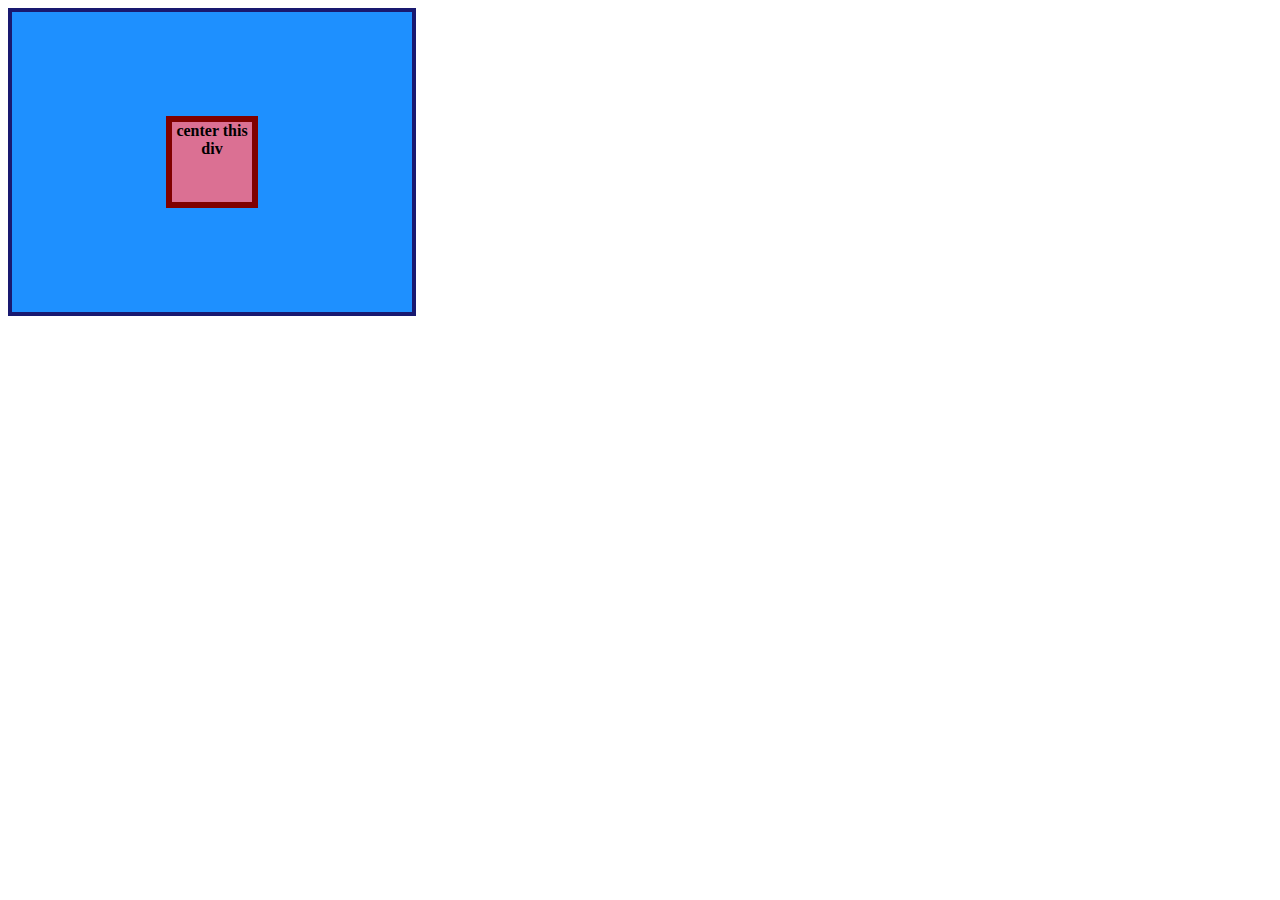
<file: flex/01-flex-center/index.html>
<!DOCTYPE html>

<html lang="en">

  <head>
    <meta charset="UTF-8">
    <meta http-equiv="X-UA-Compatible" content="IE=edge">
    <meta name="viewport" content="width=device-width, initial-scale=1.0">
    <title>CENTER THIS DIV</title>
    <link rel="stylesheet" href="style.css">
  </head>
  
  <body>
    <div class="container">
      <div class="box">center this div</div>
    </div>
  </body>

</html>
</file>
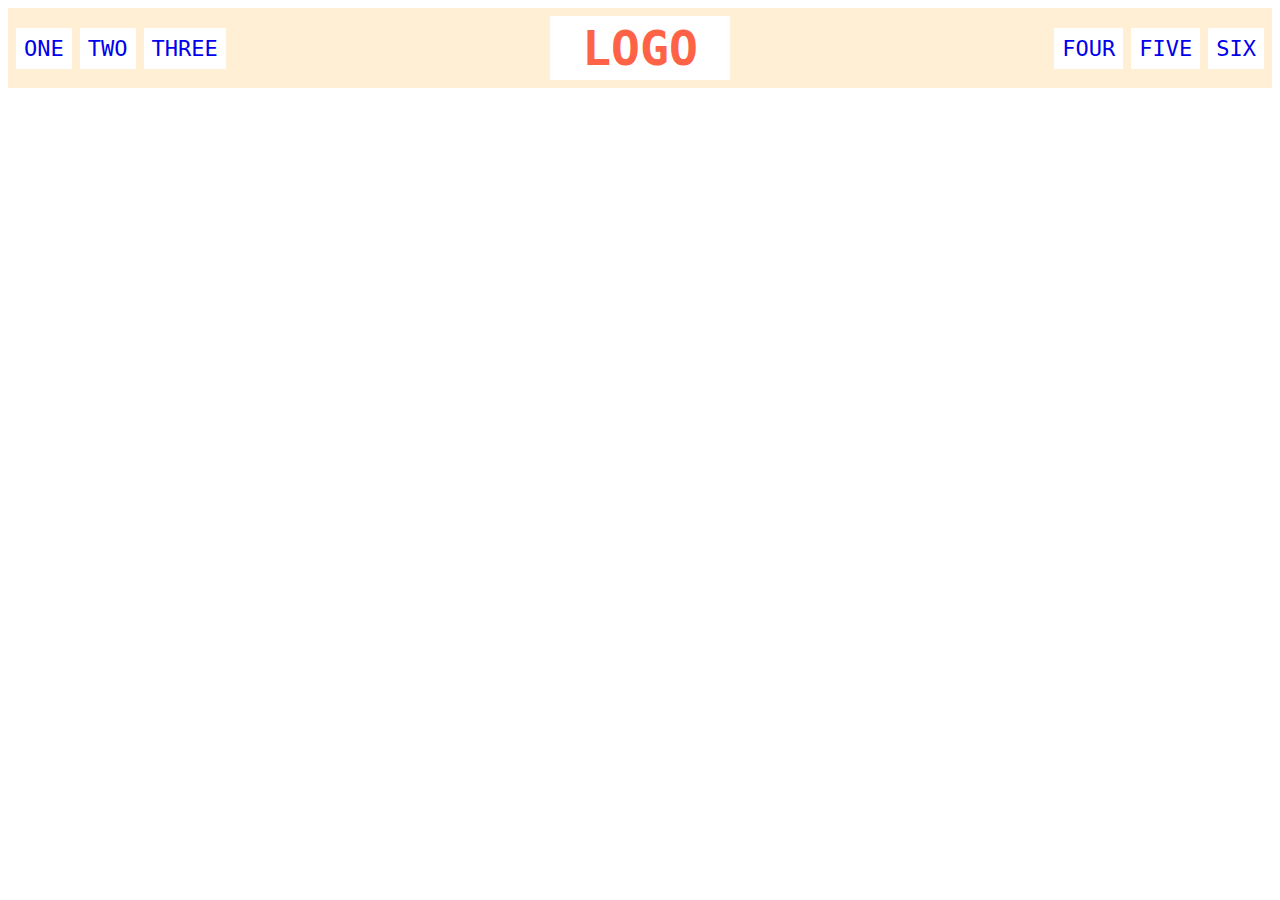
<file: flex/02-flex-header/index.html>
<!DOCTYPE html>

<html lang="en">
  
  <head>
    <meta charset="UTF-8">
    <meta http-equiv="X-UA-Compatible" content="IE=edge">
    <meta name="viewport" content="width=device-width, initial-scale=1.0">
    <title>Flex Header</title>
    <link rel="stylesheet" href="style.css">
  </head>

  <body>
    <div class="header">
      <div class="left-links">
        <ul>
          <li><a href="#">ONE</a></li>
          <li><a href="#">TWO</a></li>
          <li><a href="#">THREE</a></li>
        </ul>
      </div>
      <div class="logo">LOGO</div>
      <div class="right-links">
        <ul>
          <li><a href="#">FOUR</a></li>
          <li><a href="#">FIVE</a></li>
          <li><a href="#">SIX</a></li>
        </ul>
      </div>
    </div>
  </body>

</html>
</file>
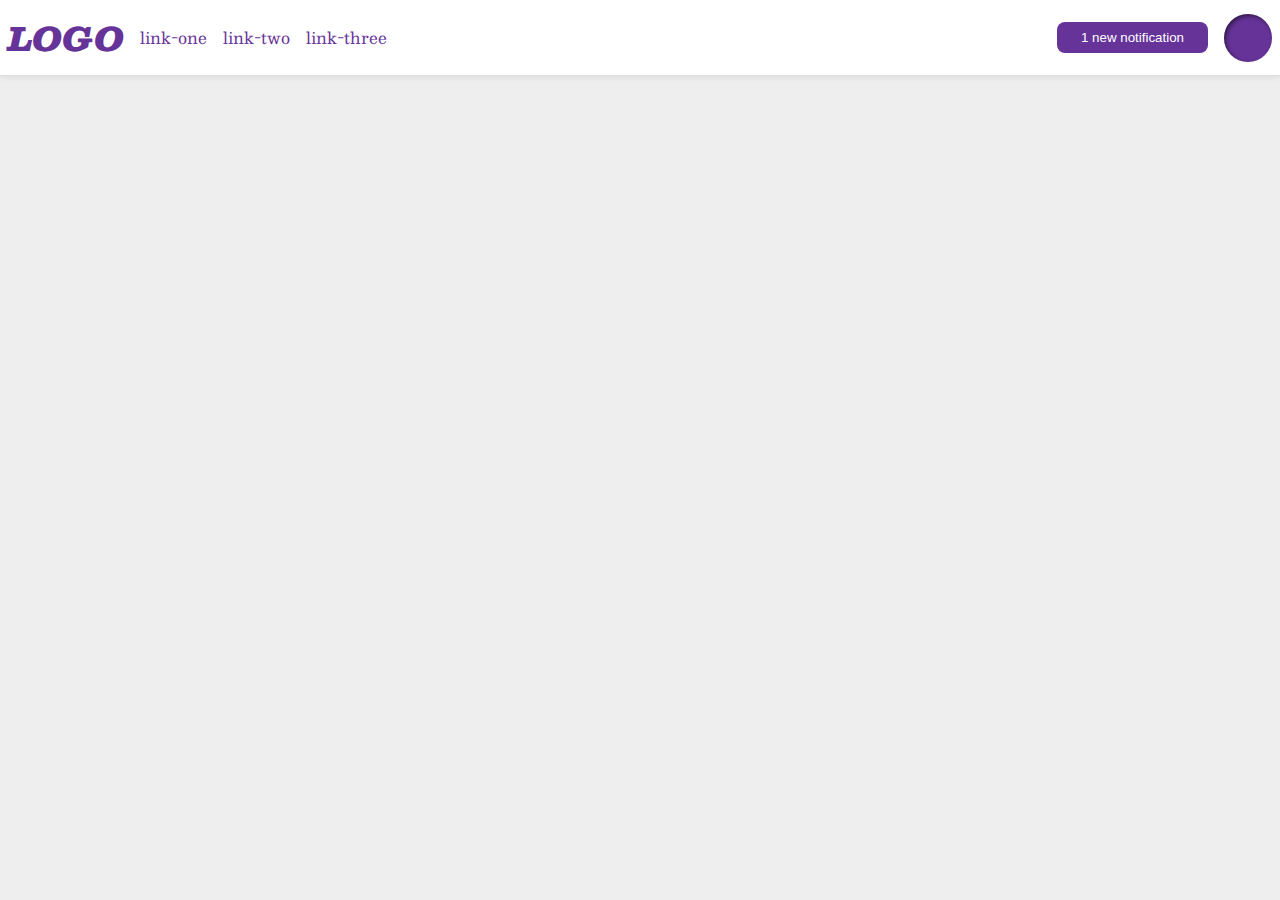
<file: flex/03-flex-header-2/index.html>
<!DOCTYPE html>

<html lang="en">

  <head>
    <meta charset="UTF-8">
    <meta http-equiv="X-UA-Compatible" content="IE=edge">
    <meta name="viewport" content="width=device-width, initial-scale=1.0">
    <title>Flex Header 2</title>
    <link rel="stylesheet" href="style.css">
  </head>

  <body>

    <div class="header">
      <div class="container-left">
        <div class="logo">
          LOGO
        </div>
        <ul class="links">
          <li><a href="google.com">link-one</a></li>
          <li><a href="google.com">link-two</a></li>
          <li><a href="google.com">link-three</a></li>
        </ul>
    </div>
    <div class="container-right">
      <button class="notifications">
        1 new notification
      </button>
      <div class="profile-image"></div>
    </div>
    </div>

  </body>

</html>
</file>
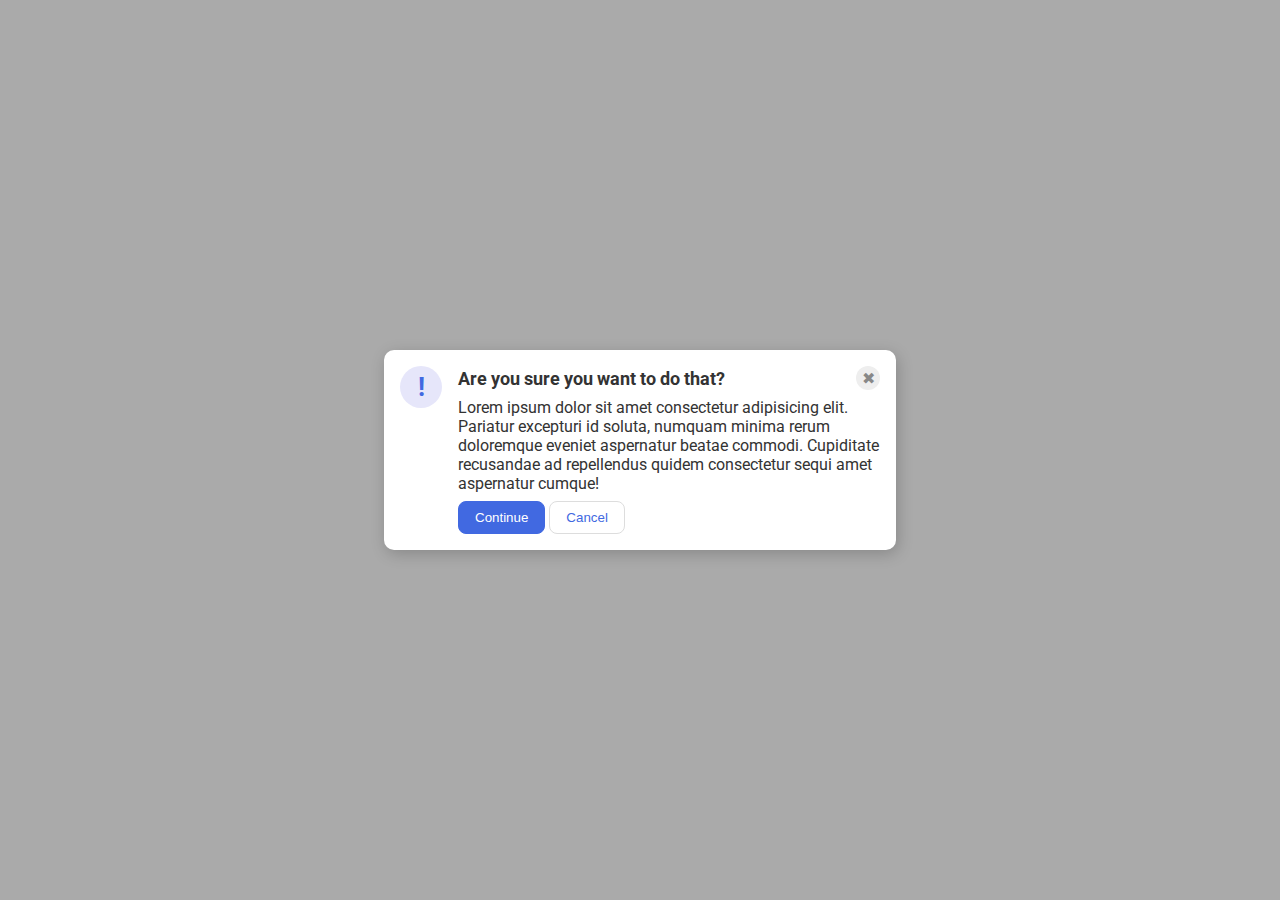
<file: flex/05-flex-modal/index.html>
<!DOCTYPE html>

<html lang="en">

  <head>
    <meta charset="UTF-8">
    <meta http-equiv="X-UA-Compatible" content="IE=edge">
    <meta name="viewport" content="width=device-width, initial-scale=1.0">
    <link rel="stylesheet" href="style.css">
    <title>Modal</title>
  </head>

  <body>
    <div class="modal">

      <div class="icon">!</div>

      <div class="container">
        <div class="top">
          <div class="header">Are you sure you want to do that?</div>
          <div class="close-button">✖</div>
        </div>
        <div class="text">Lorem ipsum dolor sit amet consectetur adipisicing elit. Pariatur excepturi id soluta, numquam minima rerum doloremque eveniet aspernatur beatae commodi. Cupiditate recusandae ad repellendus quidem consectetur sequi amet aspernatur cumque!</div>
        <div class="bottom">
          <button class="continue">Continue</button>
          <button class="cancel">Cancel</button>
        </div> 
      </div>

    </div>
  </body>

</html>
</file>
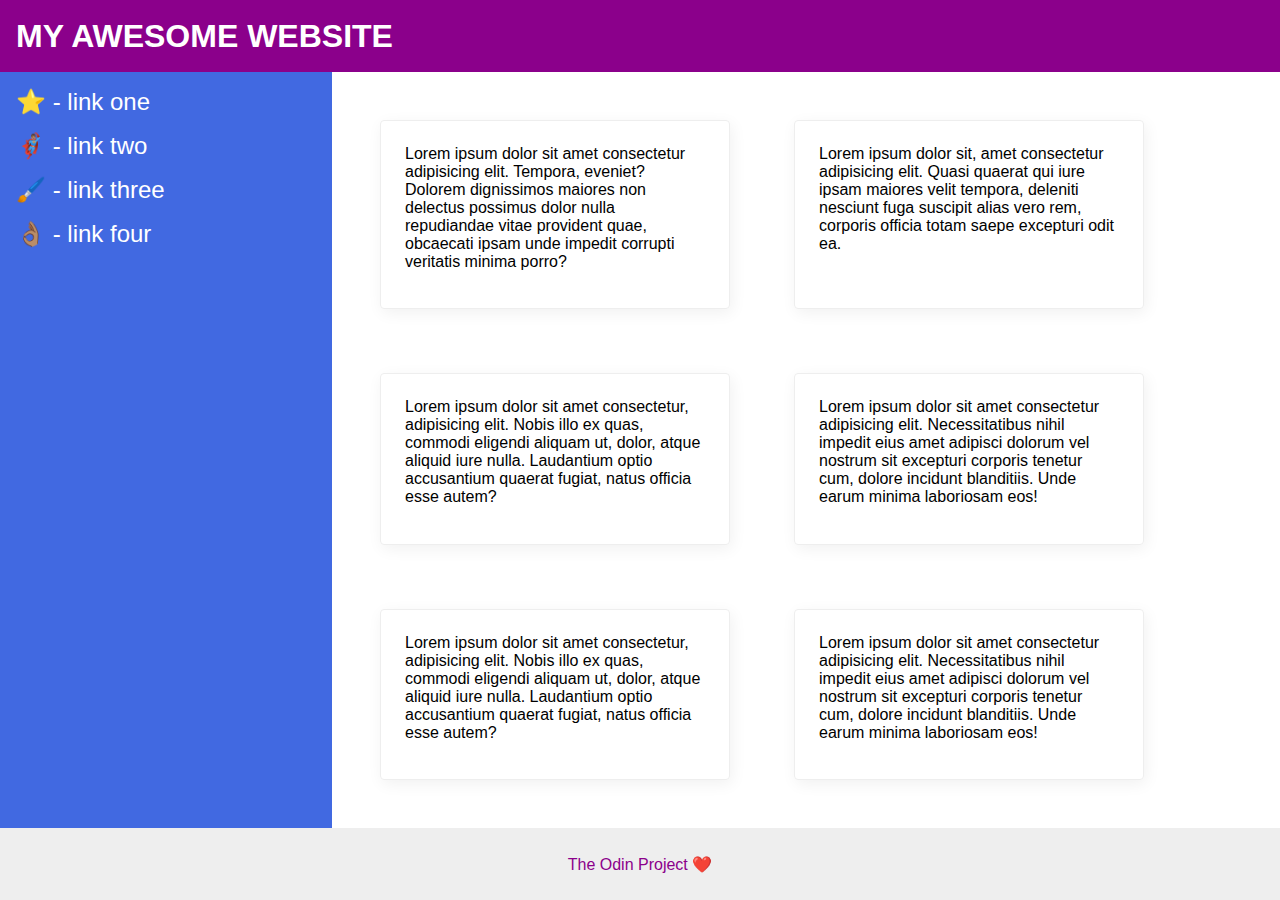
<file: flex/07-flex-layout-2/index.html>
<!DOCTYPE html>
<html lang="en">
  <head>
    <meta charset="UTF-8">
    <meta http-equiv="X-UA-Compatible" content="IE=edge">
    <meta name="viewport" content="width=device-width, initial-scale=1.0">
    <title>The Holy Grail</title>
    <link rel="stylesheet" href="style.css">
  </head>
  <body>
    
    <div class="header">
      MY AWESOME WEBSITE
    </div>
    
    <div class="content">

      <div class="sidebar">
        <ul>
          <li><a href="#">⭐ - link one</a></li>
          <li><a href="#">🦸🏽‍♂️ - link two</a></li>
          <li><a href="#">🖌️ - link three</a></li>
          <li><a href="#">👌🏽 - link four</a></li>
        </ul>
      </div>

      <div class="main">
        <div class="card">Lorem ipsum dolor sit amet consectetur adipisicing elit. Tempora, eveniet? Dolorem dignissimos maiores non delectus possimus dolor nulla repudiandae vitae provident quae, obcaecati ipsam unde impedit corrupti veritatis minima porro?</div>
        <div class="card">Lorem ipsum dolor sit, amet consectetur adipisicing elit. Quasi quaerat qui iure ipsam maiores velit tempora, deleniti nesciunt fuga suscipit alias vero rem, corporis officia totam saepe excepturi odit ea.</div>
        <div class="card">Lorem ipsum dolor sit amet consectetur, adipisicing elit. Nobis illo ex quas, commodi eligendi aliquam ut, dolor, atque aliquid iure nulla. Laudantium optio accusantium quaerat fugiat, natus officia esse autem?</div>
        <div class="card">Lorem ipsum dolor sit amet consectetur adipisicing elit. Necessitatibus nihil impedit eius amet adipisci dolorum vel nostrum sit excepturi corporis tenetur cum, dolore incidunt blanditiis. Unde earum minima laboriosam eos!</div>
        <div class="card">Lorem ipsum dolor sit amet consectetur, adipisicing elit. Nobis illo ex quas, commodi eligendi aliquam ut, dolor, atque aliquid iure nulla. Laudantium optio accusantium quaerat fugiat, natus officia esse autem?</div>
        <div class="card">Lorem ipsum dolor sit amet consectetur adipisicing elit. Necessitatibus nihil impedit eius amet adipisci dolorum vel nostrum sit excepturi corporis tenetur cum, dolore incidunt blanditiis. Unde earum minima laboriosam eos!</div>
      </div>

    </div>

    <div class="footer">
      The Odin Project ❤️
    </div>
  </body>
</html>
</file>
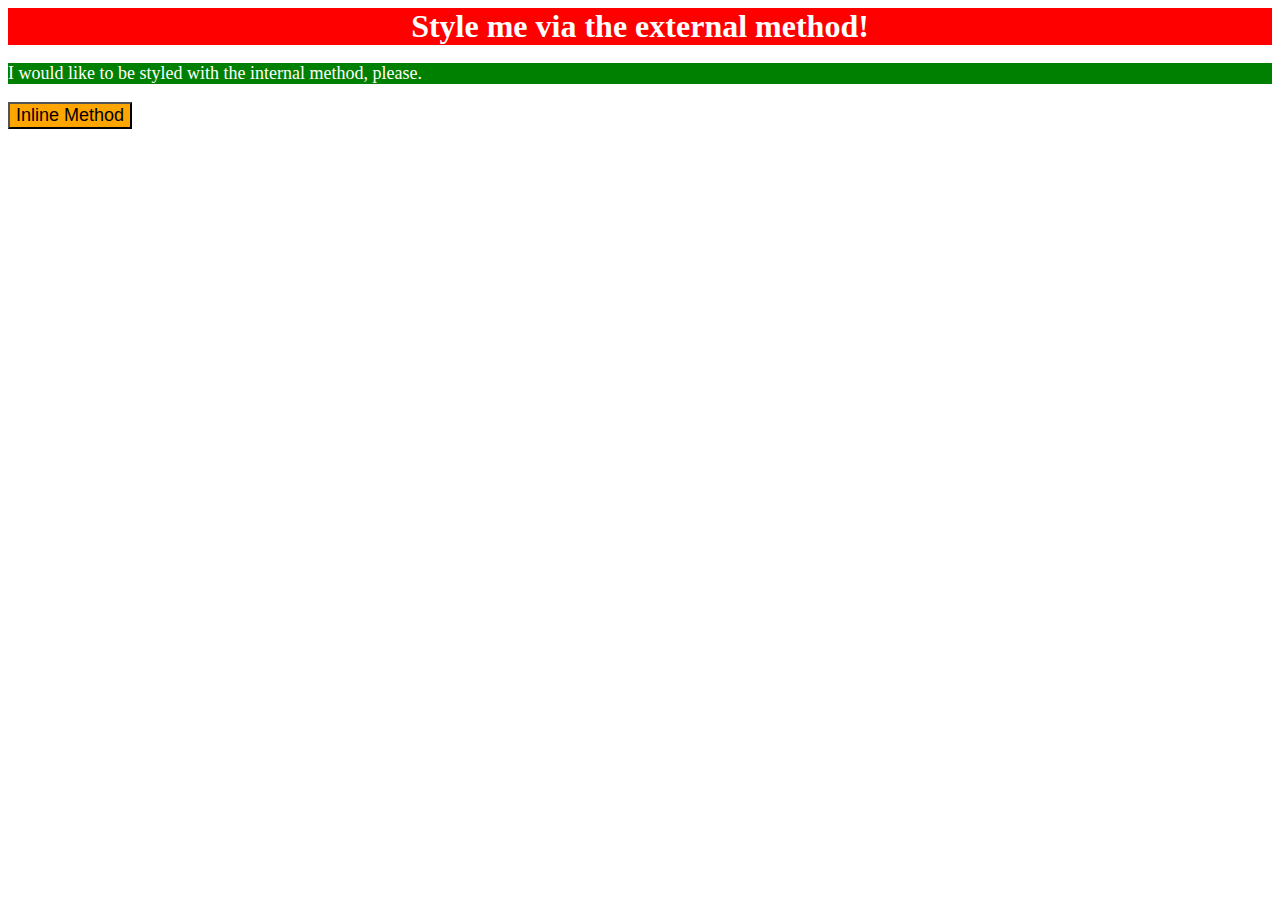
<file: foundations/01-css-methods/index.html>
<!DOCTYPE html>

<html lang="en">

  <head>
    <meta charset="UTF-8">
    <meta http-equiv="X-UA-Compatible" content="IE=edge">
    <meta name="viewport" content="width=device-width, initial-scale=1.0">
    <title>Methods for Adding CSS</title>
    <link rel="stylesheet" href="./styles.css">
    <style>

      p{
            background-color: green;
            color: white;
            font-size: 18px;
      }

    </style>
  </head>

  <body>
    <div>Style me via the external method!</div>
    <p>I would like to be styled with the internal method, please.</p>
    <button style="background-color: orange; font-size: 18px;">Inline Method</button>
  </body>

</html>
</file>
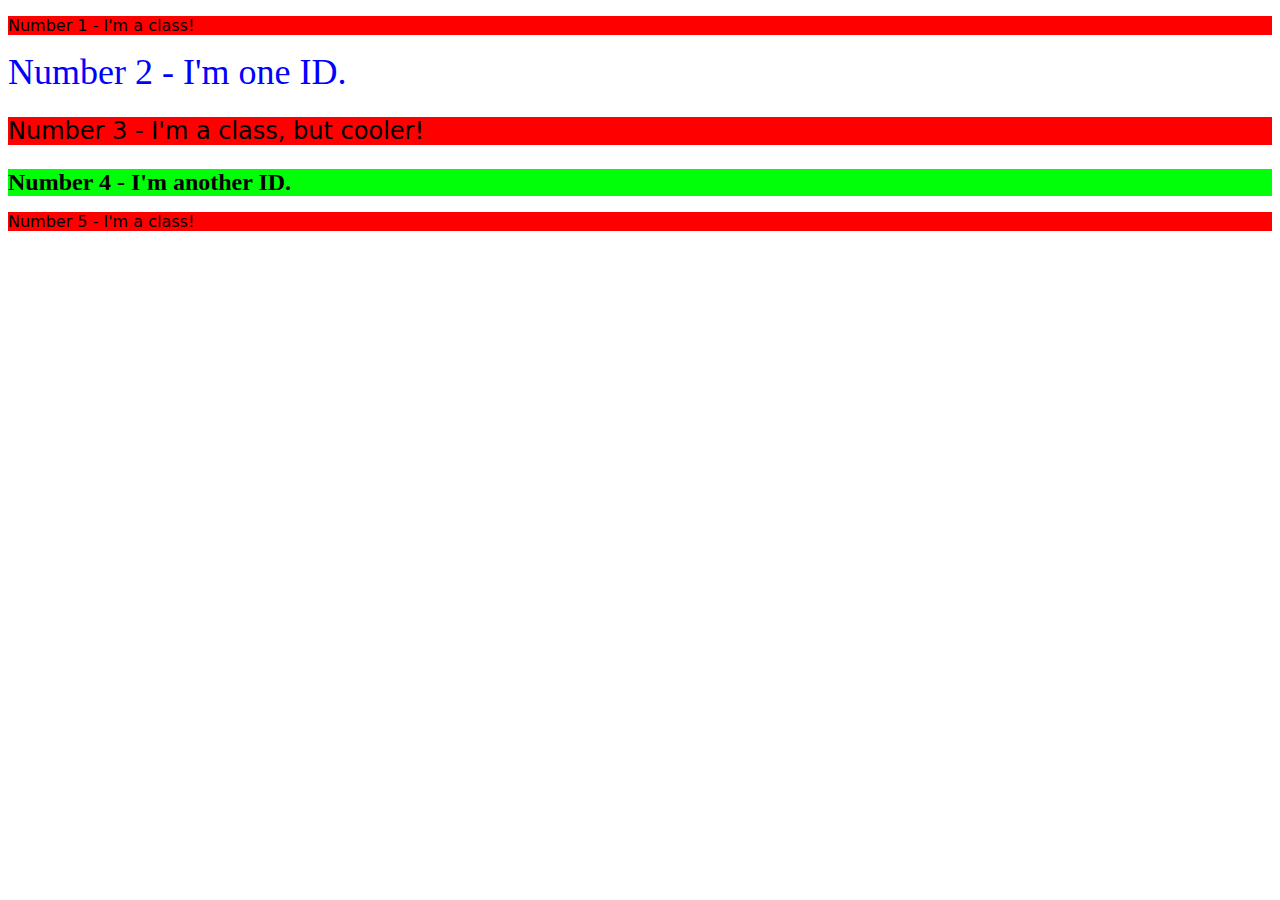
<file: foundations/02-class-id-selectors/index.html>
<!DOCTYPE html>

<html lang="en">

  <head>
    <meta charset="UTF-8">
    <meta http-equiv="X-UA-Compatible" content="IE=edge">
    <meta name="viewport" content="width=device-width, initial-scale=1.0">
    <title>Class and ID Selectors</title>
    <link rel="stylesheet" href="style.css">
  </head>

  <body>
    <p class = "odd">Number 1 - I'm a class!</p>
    <div id="one">Number 2 - I'm one ID.</div>
    <p class="odd special">Number 3 - I'm a class, but cooler!</p>
    <div id = "two">Number 4 - I'm another ID.</div>
    <p class="odd">Number 5 - I'm a class!</p>
  </body>

</html>
</file>
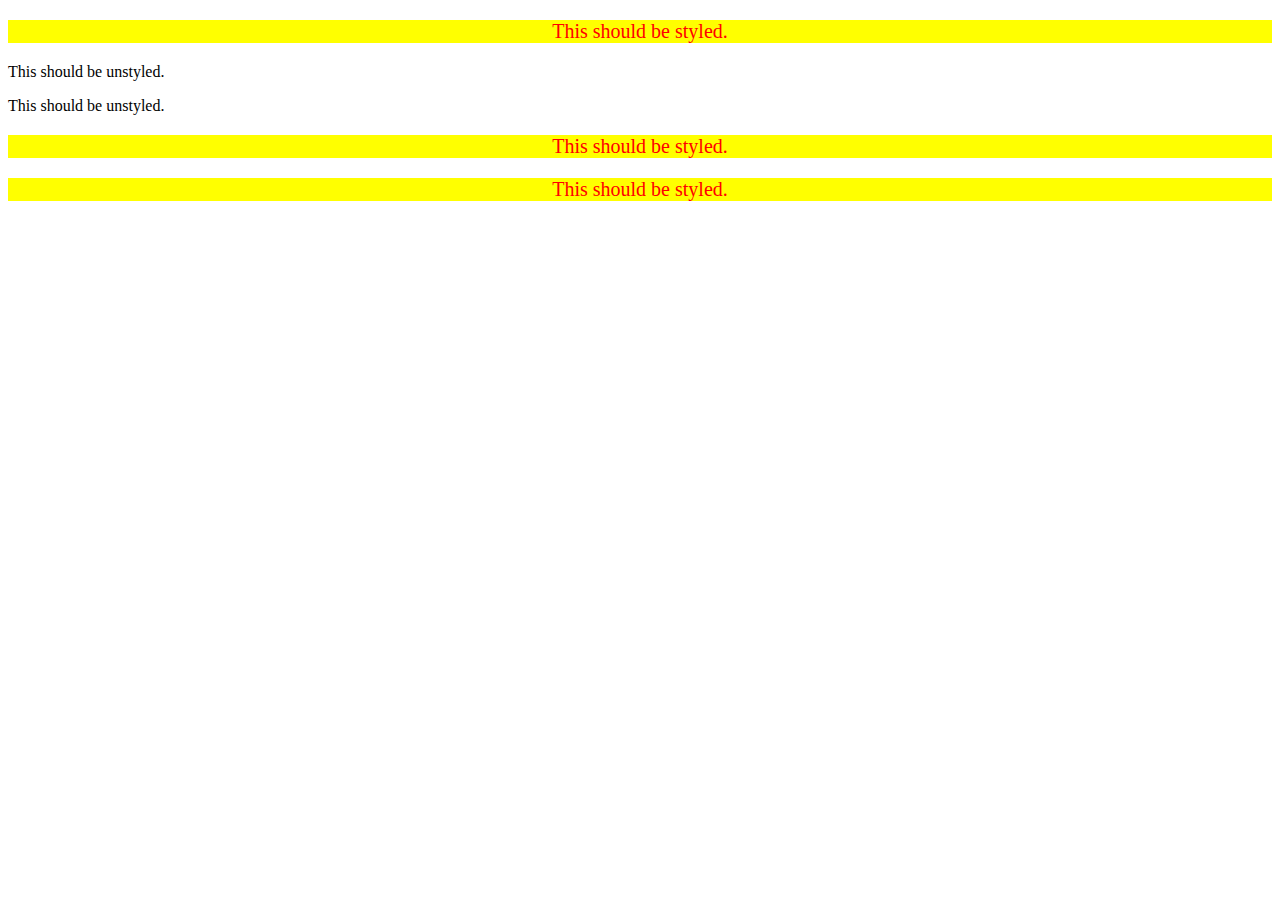
<file: foundations/05-descendant-combinator/index.html>
<!DOCTYPE html>

<html lang="en">

  <head>
    <meta charset="UTF-8">
    <meta http-equiv="X-UA-Compatible" content="IE=edge">
    <meta name="viewport" content="width=device-width, initial-scale=1.0">
    <title>Descendant Combinator</title>
    <link rel="stylesheet" href="style.css">
  </head>
  
  <body>
    <div class="container">
      <p class="text">This should be styled.</p>
    </div>
    <p class="text">This should be unstyled.</p>
    <p class="text">This should be unstyled.</p>
    <div class="container">
      <p class="text">This should be styled.</p>
      <p class="text">This should be styled.</p>
    </div>
  </body>

</html>
</file>
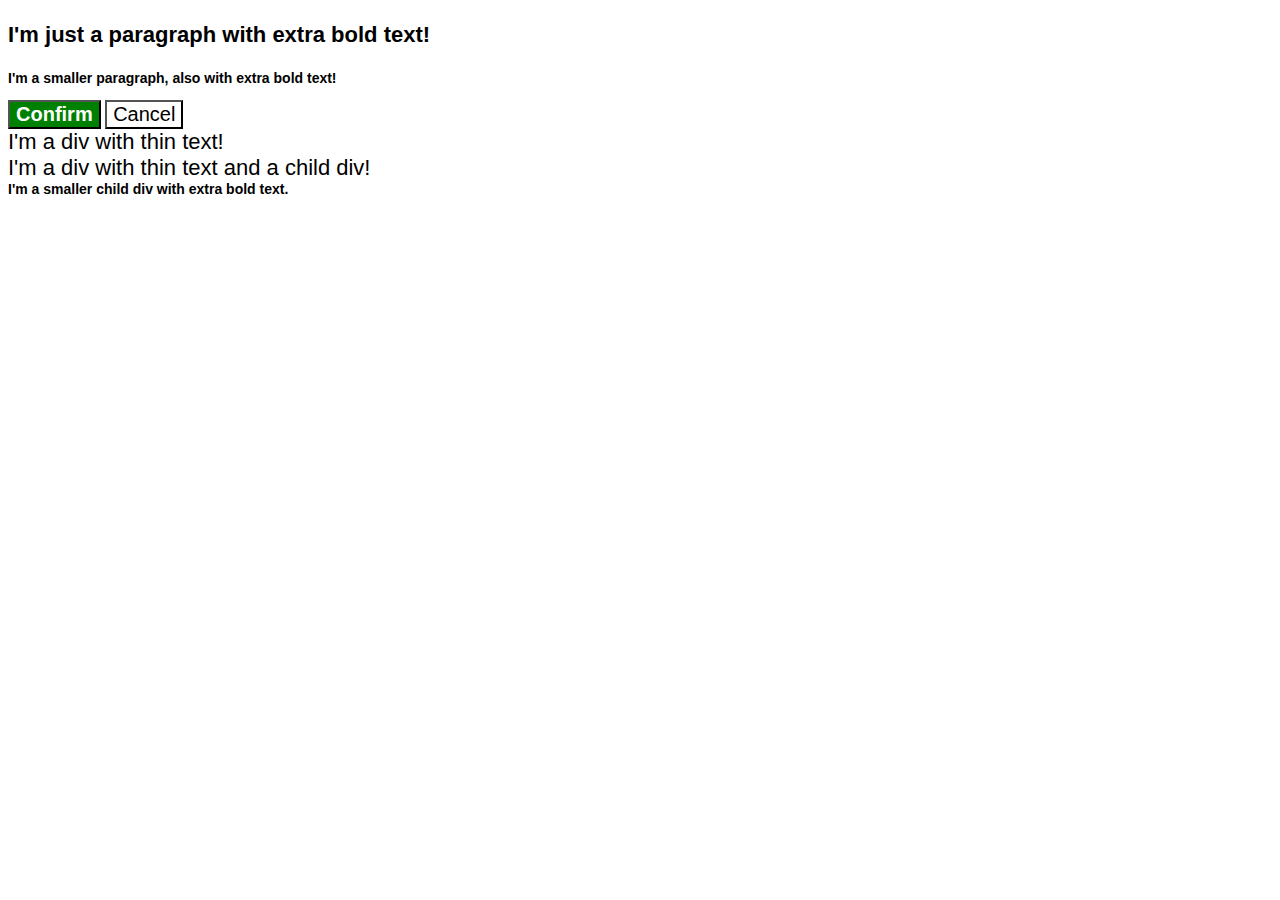
<file: foundations/06-cascade-fix/index.html>
<!DOCTYPE html>

<html lang="en">

  <head>
    <meta charset="UTF-8">
    <meta http-equiv="X-UA-Compatible" content="IE=edge">
    <meta name="viewport" content="width=device-width, initial-scale=1.0">
    <title>Fix the Cascade</title>
    <link rel="stylesheet" href="style.css">
  </head>
  
  <body>
    <p class="para">I'm just a paragraph with extra bold text!</p>
    <p class="para small-para">I'm a smaller paragraph, also with extra bold text!</p>

    <button id="confirm-button" class="button confirm">Confirm</button>
    <button id="cancel-button" class="button cancel">Cancel</button>

    <div class="text">I'm a div with thin text!</div>
    <div class="text">I'm a div with thin text and a child div!
      <div class="text child">I'm a smaller child div with extra bold text.</div>
    </div>
  </body>

</html>
</file>
<file: flex/01-flex-center/style.css>
.container {
  background: dodgerblue;
  border: 4px solid midnightblue;
  width: 400px;
  height: 300px;
  display: flex;
  justify-content: center;
  align-items: center;
}

.box {
  background: palevioletred;
  font-weight: bold;
  text-align: center;
  border: 6px solid maroon;
  width: 80px;
  height: 80px;
  
}
</file>
<file: flex/02-flex-header/style.css>
.header  {
  font-family: monospace;
  background: papayawhip;
  
  display: flex;
  justify-content: space-between;
  align-items: center; 
  padding: 8px;
}

.logo {
  font-size: 48px;
  font-weight: 900;
  color: tomato;
  background: white;
  padding: 4px 32px;
}

ul {
  /* this removes the dots on the list items*/
  list-style-type: none;

  padding: 0px;
  display: flex;
  gap: 8px;

}

a {
  font-size: 22px;
  background: white;
  padding: 8px;
  /* this removes the line under the links */
  text-decoration: none;
}
</file>
<file: flex/03-flex-header-2/style.css>
/* this is some magical font-importing.  
you'll learn about it later. */
@import url('https://fonts.googleapis.com/css2?family=Besley:ital,wght@0,400;1,900&display=swap');

body {
  margin: 0;
  background: #eee;
  font-family: Besley, serif;
}

.header {
  background: white;
  border-bottom: 1px solid #ddd;
  box-shadow: 0 0 8px rgba(0,0,0,.1);
  
  display: flex;
  /* align-items: center; */
  justify-content: space-between;
  padding: 8px;
}

.profile-image {
  background: rebeccapurple;
  box-shadow: inset 2px 2px 4px rgba(0,0,0,.5);
  border-radius: 50%;
  width: 48px;
  height: 48px;
}

.logo {
  color: rebeccapurple;
  font-size: 32px;
  font-weight: 900;
  font-style: italic;
}

button {
  border: none;
  border-radius: 8px;
  background: rebeccapurple;
  color: white;
  padding: 8px 24px;
}

a {
  /* this removes the line under our links */
  text-decoration: none;
  color: rebeccapurple;
}

ul {
  list-style-type: none;

  display: flex;
  padding: 0px;
  gap: 16px;
}

.container-left, .container-right {
  display: flex;
  gap: 16px;
  align-items: center;
}
</file>
<file: flex/05-flex-modal/style.css>
@import url('https://fonts.googleapis.com/css2?family=Roboto:wght@400;700&display=swap');

html, body {
  height: 100%;
}

body {
  font-family: Roboto, sans-serif;
  margin: 0;
  background: #aaa;
  color: #333;
  /* I'll give you this one for free lol */
  display: flex;
  align-items: center;
  justify-content: center;
}

.modal {
  background: white;
  width: 480px;
  border-radius: 10px;
  box-shadow: 2px 4px 16px rgba(0,0,0,.2);

  display: flex;
  padding: 16px;
  gap: 16px;
}

.icon {
  color: royalblue;
  font-size: 26px;
  font-weight: 700;
  background: lavender;
  width: 42px;
  height: 42px;
  border-radius: 50%;
  display: flex;
  align-items: center;
  justify-content: center;

  flex-shrink: 0;
  
}

.close-button {
  background: #eee;
  border-radius: 50%;
  color: #888;
  font-weight: 400;
  font-size: 16px;
  height: 24px;
  width: 24px;
  display: flex;
  align-items: center;
  justify-content: center;
}

button {
  padding: 8px 16px;
  border-radius: 8px;
}

button.continue {
  background: royalblue;
  border: 1px solid royalblue;
  color: white;
}

button.cancel {
  background: white;
  border: 1px solid #ddd;
  color: royalblue;
}

.container {
  display: flex;
  flex-direction: column;
  gap: 8px;
}

.top {
  display: flex;
  flex-direction: row;
  justify-content: space-between;
  align-items: center;
}

.header {
  font-size: 18px;
  font-weight: bold;
}

.text {
  font-size: 16px;
}
</file>
<file: flex/07-flex-layout-2/style.css>
body {
  font-family: -apple-system, BlinkMacSystemFont, 'Segoe UI', Roboto, Oxygen, Ubuntu, Cantarell, 'Open Sans', 'Helvetica Neue', sans-serif;
  margin: 0;
  min-height: 100vh;

  display: flex;
  flex-direction: column;
  justify-content: space-between;

}

.header {
  height: 72px;
  background: darkmagenta;
  color: white;

  font-size: 32px;
  font-weight: 900;
  display: flex;
  align-items: center;
  padding:  0 16px;
}

.footer {
  height: 72px;
  background: #eee;
  color: darkmagenta;
  display: flex;
  align-items: center;
  justify-content: center;
}

.sidebar {
  width: 300px;
  background: royalblue;

  display: flex;
  flex-shrink: 0;
  padding: 16px;
}

.card {
  border: 1px solid #eee;
  box-shadow: 2px 4px 16px rgba(0,0,0,.06);
  border-radius: 4px;
  width: 300px;
  margin:  16px;
  padding: 24px;
}

.content {
  display: flex;
  flex-grow: 1;
}

a {
  text-decoration: none;
  color: white;
  font-size: 24px;
}

ul{
  list-style-type: none;
  display: flex;
  flex-direction: column;
  justify-content: flex-start;
  padding: 0px;
  margin: 0px;
  gap: 16px;
}

.sidebar {
  display: flex;
  flex-direction: column;
}

.main {
  display: flex;
  padding: 32px;
  flex-wrap: wrap;
  gap: 32px;
}
</file>
<file: foundations/01-css-methods/styles.css>
div{
    background-color: red;
    color: white;
    font-size: 32px;
    text-align: center;
    font-weight: bold;
}
</file>
<file: foundations/02-class-id-selectors/style.css>
.odd, .special{
    background-color: #ff0000;
    font-family: "Verdana", "DejaVu Sans", sans-serif;
}

#one{
    color: #0000ff;
    font-size: 36px;
}

.special{
    font-size: 24px;
}

#two{
    background-color: #00ff08;
    font-size: 24px;
    font-weight: bold;
}
</file>
<file: foundations/05-descendant-combinator/style.css>
div .text {
    background-color: yellow;
    color: red;
    font-size: 20px;
    text-align: center;
}
</file>
<file: foundations/06-cascade-fix/style.css>
body{
  font-family:Arial, Helvetica, sans-serif
}

.para,
.small-para {
  color: hsl(0, 0%, 0%);
  font-weight: 800;
}

.para.small-para {
  font-size: 14px;
  font-weight: 800;
}

.para {
  font-size: 22px;
}

#confirm-button {
  background: green;
  color: white;
  font-weight: bold;
} 

.button {
  background-color: rgb(255, 255, 255);
  color: rgb(0, 0, 0);
  font-size: 20px;
}

div.text .child {
  color: rgb(0, 0, 0);
  font-weight: 800;
  font-size: 14px;
}

div.text {
  color: rgb(0, 0, 0);
  font-size: 22px;
  font-weight: 100;
}
</file>
